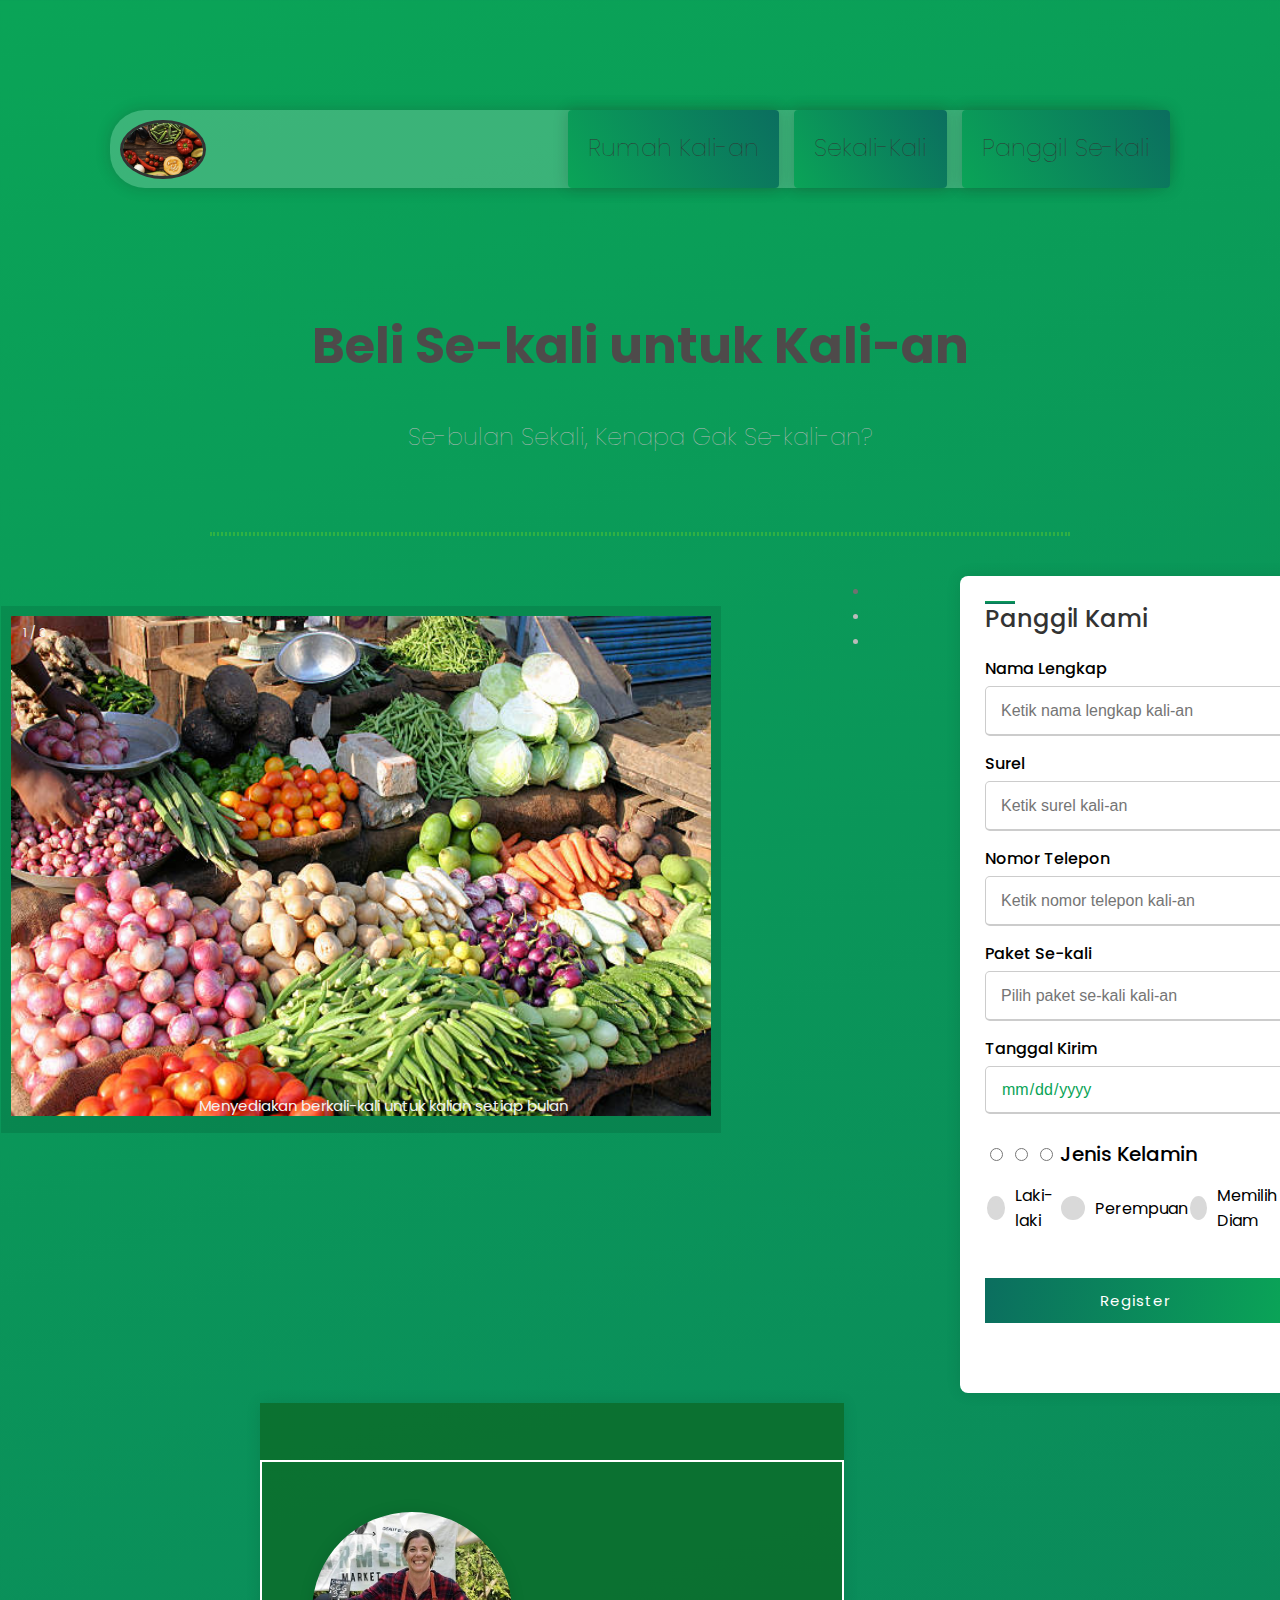
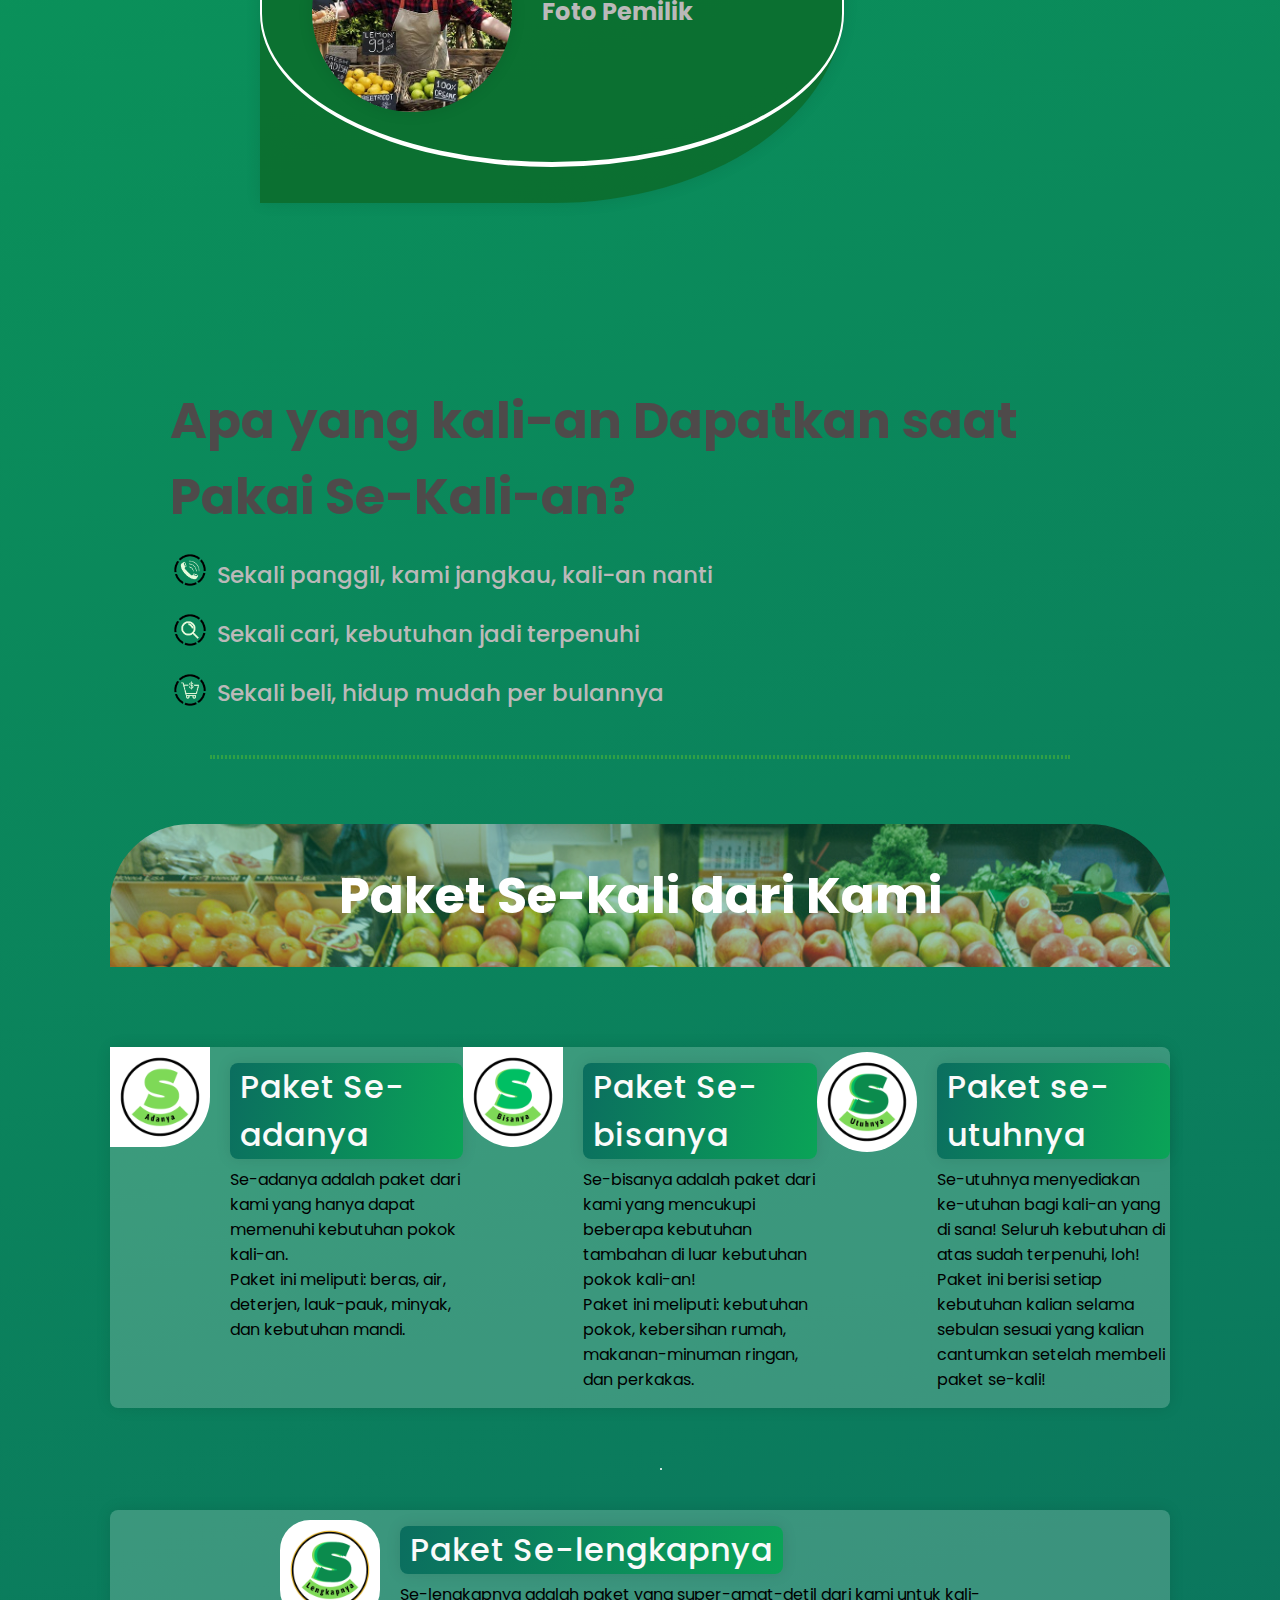
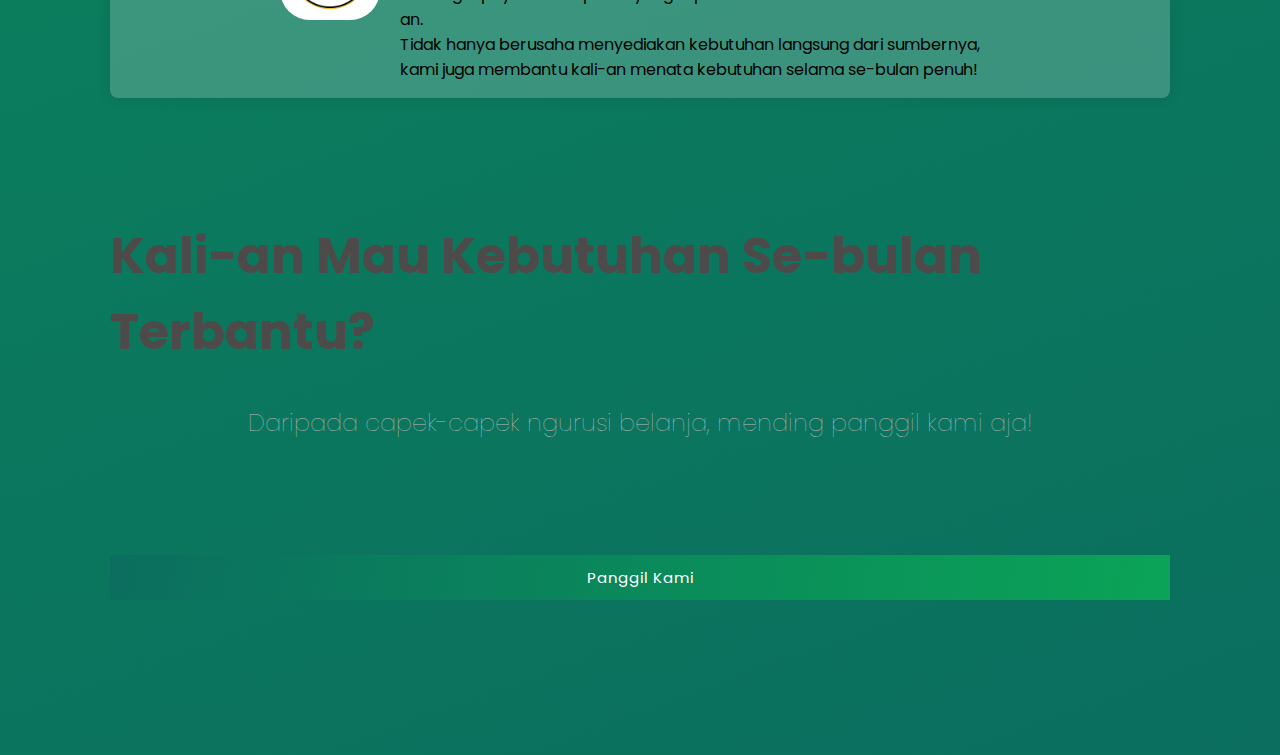
<file: index.html>
<!DOCTYPE html>
<html lang="en">
<head>
    <meta charset="UTF-8">
    <meta name="viewport" content="width=device-width, initial-scale=1.0">
    <link rel="stylesheet" href="css/style.css">
    <link href="https://fonts.googleapis.com/css2?family=Roboto+Mono:wght@500&display=swap" rel="stylesheet">
    <link rel="preconnect" href="https://fonts.gstatic.com">
    <title>Se-Kali-an</title>
</head>
<body>
    <header> 
        <section id="headerNavigation">
            <a href="https://www.tokopedia.com/grandsemenmortar/buah-rambutan-binjai-5-kg-medan-enak-manis-segar-fresh-fruit-murah?extParam=ivf%3Dfalse%26src%3Dsearch&refined=true" target="_blank">
                <img src="assets/Vegetable Ex1.jpg" class="logo">
            </a>
            <nav id="navigation">
                <div class="tiapnav1">
                <a href="https://instagram.com" target="_blank">Rumah Kali-an</a>
                </div>
                <div class="tiapnav1">
                <a href="https://youtube.com" target="_blank">Sekali-Kali</a>
                </div>
                <div class="tiapnav3">
                <a href="https://google.com" target="_blank">Panggil Se-kali</a>
                </div>
            </nav>
        </section>
        <section id="headerTitle">
            <h1 id="super">Beli Se-kali untuk Kali-an</h1>
            <h2 class="sub" id="sub">Se-bulan Sekali, Kenapa Gak Se-kali-an?</h2>
        </section>
        <hr>
    </header>
    <main>
        <section id="panggil">
           
                <div class="slideshow-container">

                    <div class="mySlides fade">
                      <div class="numbertext">1 / 3</div>
                      <img src="assets/Traditional Market Vegetable1.jpg" style="width: 700px;" height="500px">
                      <div class="text">Menyediakan berkali-kali untuk kalian setiap bulan</div>
                    </div>
                    
                    <div class="mySlides fade">
                      <div class="numbertext">2 / 3</div>
                      <img src="assets/Traditional Market Vegetable2.png" style="width: 700px;" height="500px">
                      <div class="text">Menyediakan berkali-kali untuk kalian setiap bulan</div>
                    </div>
                    
                    <div class="mySlides fade">
                      <div class="numbertext">3 / 3</div>
                      <img src="assets/Traditional Market Vegetable3.jpeg" style="width: 700px;" height="500px">
                      <div class="text">Menyediakan berkali-kali untuk kalian setiap bulan</div>
                    </div>
            
                </div>
                <div style="text-align:center">
                    <span class="dot"></span> 
                    <span class="dot"></span> 
                    <span class="dot"></span> 
                  </div>

           
            <div class="container">
                <div class="title">Panggil Kami</div>
                <form action="#">
                    <div class="user-details">
                        <div class="input-box">
                            <span class="details">Nama Lengkap</span>
                            <input type="text" id="namalengkap" placeholder="Ketik nama lengkap kali-an" required>
                        </div>
                        <div class="input-box">
                            <span class="details">Surel</span>
                            <input type="email" id="surel" placeholder="Ketik surel kali-an" required>
                        </div>
                        <div class="input-box">
                            <span class="details">Nomor Telepon</span>
                            <input type="text" id="nomor" placeholder="Ketik nomor telepon kali-an" required>
                        </div>
                        <div class="input-box">
                            <span class="details">Paket Se-kali</span>
                            <input type="text" id="paketsekali" placeholder="Pilih paket se-kali kali-an" required>
                        </div>
                        <div class="input-box">
                            <span class="details">Tanggal Kirim</span>
                            <input type="date" id="tanggal" required>
                        </div>
                    </div>
                    <div class="gender-details">
                        <input type="radio" name="gender" id="dot-1">
                        <input type="radio" name="gender" id="dot-2">
                        <input type="radio" name="gender" id="dot-3">
                        <span class="gender-title">Jenis Kelamin</span>
                        <div class="category">
                            <label for="dot-1">
                                <span class="dot one"></span>
                                <span class="gender">Laki-laki</span>
                            </label>
                            <label for="dot-2">
                                <span class="dot two"></span>
                                <span class="gender">Perempuan</span>
                            </label>
                            <label for="dot-3">
                                <span class="dot three"></span>
                                <span class="gender">Memilih Diam</span>
                            </label>
                        </div>
                    </div>
                    <div class="button">
                        <input type="submit" id="submitbutton" value="Register">
                    </div>
                </form>
        </section>
        <div id="article">
            <div class="quote">
                <img src="assets/Menjajakan.jpg" class="menjajakan">
                <h3 class="menurutdia">Foto Pemilik</h3>
            </div>
        </div>
        <section id="benefit">
            <h4 id="super">Apa yang kali-an Dapatkan saat Pakai Se-Kali-an?</h4>
            <section id="logolist">
            <div class="listgambar">
                <img src="assets/Logo1.png" width="40px">
                <img src="assets/Logo2.png" width="40px">
                <img src="assets/Logo3.png" width="40px">
            </div>
            <div id="dalambenefit">
                <ul class="none">
                    <li class="benefit">Sekali panggil, kami jangkau, kali-an nanti</li>
                    <li class="benefit">Sekali cari, kebutuhan jadi terpenuhi</li>
                    <li class="benefit">Sekali beli, hidup mudah per bulannya</li>
                </ul>
            </div>
            </section>
        </section>
        <hr>
        <br>
        <div class="jeda">
            <img
              class="demo-bg"
              src="assets/Fruits Etc1.jpg"
              alt=""
            >
            <div id="jeda">
              <h1> Paket Se-kali dari Kami</h1>
            </div>
        </div>
        <section id="paketan">
            <div id="logopaket1">
                <img src="assets/Se-1.png" width="100px" height="100px">
            </div>
            <div class="paketatas">
                <dl>
                    <dt class="title">Paket Se-adanya</dt>
                        <dt>Se-adanya adalah paket dari kami yang hanya dapat memenuhi kebutuhan pokok kali-an.</dt>
                        <dt>Paket ini meliputi: beras, air, deterjen, lauk-pauk, minyak, dan kebutuhan mandi.</dt>
                </dl>
            </div>
            <div id="logopaket2">
                <img src="assets/Se-2.png" width="100px" height="100px">
            </div>
            <div class="paketatas">
                <dl>
                    <dt class="title">Paket Se-bisanya</dt>
                        <dt>Se-bisanya adalah paket dari kami yang mencukupi beberapa kebutuhan tambahan di luar kebutuhan pokok kali-an!</dt>
                        <dt>Paket ini meliputi: kebutuhan pokok, kebersihan rumah, makanan-minuman ringan, dan perkakas. </dt>
                </dl>
            </div>
            <div id="logopaket3">
                <img src="assets/Se-3.png" width="100px" height="100px">
            </div>
            <div class="paketatas">
                <dl>
                    <dt class="title">Paket se-utuhnya</dt>
                        <dt>Se-utuhnya menyediakan ke-utuhan bagi kali-an yang di sana! Seluruh kebutuhan di atas sudah terpenuhi, loh!</dt>
                        <dt>Paket ini berisi setiap kebutuhan kalian selama sebulan sesuai yang kalian cantumkan setelah membeli paket se-kali!</dt>
                </dl>
             </div>
                </dl>
            </div>
        </section>
            <hr class="bataspaket">
            <section id="paketan">
            <div id="logopaket4">
                <img src="assets/Se-4.png" width="100px" height="100px">
            </div>
            <div class="paketbawah">
                <dl>
                    <dt class="title">Paket Se-lengkapnya</dt>
                        <dt>Se-lengkapnya adalah paket yang super-amat-detil dari kami untuk kali-an.</dt>
                        <dt>Tidak hanya berusaha menyediakan kebutuhan langsung dari sumbernya, kami juga membantu kali-an menata kebutuhan selama se-bulan penuh!</dt>
                </dl>
            </section>
        <section id="headerTitle">
            <h1 id="super">Kali-an Mau Kebutuhan Se-bulan Terbantu?</h1>
            <h2 class="sub" id="sub">Daripada capek-capek ngurusi belanja, mending panggil kami aja!</h2>
        </section>
    <footer>
        <form action="#panggil">
            <div class="button">
                <input type="submit" id="submitbutton" value="Panggil Kami">
                </a>
            </div>
        </form>
    </footer>
        
    </main>
    <script src="/Tugas REVOu Rekistra/js/script.js"></script>
</body>
</html>
</file>
<file: css/style.css>
@import url("https://fonts.googleapis.com/css2?family=Poppins:wght@200;300;400;500;600;700&display=swap");
* {
    font-family: "Poppins", sans-serif;
    .mySlides {display: none;}
}
hr {
  margin-bottom: 40px;
  border: 2px dotted rgba(135, 229, 21, 0.3);
  margin-left: 100px;
  margin-right: 100px;
}
body {
    min-height: 100vh;
    display: block;
    margin: 100px;
    padding: 10px;
    background: linear-gradient(160deg, #0aa457, #0b6e5f);
}
#headerNavigation {
    display: flex;
    justify-content: space-between;
    background:rgba(255, 255, 255, 0.2);
    box-shadow: 0 0 15px rgba(28, 23, 23, 0.2);
    border-radius: 35px;
}
#navigation {
display: flex;
gap: 15px;
}
.logo {
  margin-top: 10px;
  margin-left: 10px;
  width: 80px;
  border-radius: 50%;
  border: solid #333;
}
.tiapnav1, .tiapnav2, .tiapnav3 {
  padding: 20px;
  background: linear-gradient(60deg, #0aa457, #0b6e5f);
  font-weight: 500;
  border-radius: 4px;
  box-shadow: 0 0 15px rgba(28, 23, 23, 0.2);
  transition: all 0.3 ease;
}
a {
  color:#ffffff;
  font-size: x-large;
  font-weight: 100;
}
a:link {
  color:#333;
  font-size: x-large;
  font-weight: 100;
  text-decoration: none;
}
a:visited {
  text-decoration: none;
}
a:hover {
  color:#333;
  font-size: xx-large;
  font-weight: 500;
  text-decoration: none;
}
a:active {
  text-decoration: none;
}
#headerTitle {
    display: flex;
    align-items: center;
    flex-direction: column; 
}
#super {
    color: rgb(78, 74, 74);
    padding-top: 100px;
    padding-bottom: 5px;
    margin-bottom: 10px;
    margin-top: 20px;
    font-size: 50px
}
.sub {
    color: rgb(187, 185, 185);
    font-weight: lighter;
    align-self: center;
}
#sub {
    color: rgb(187, 185, 185);
    font-weight: lighter;
    padding-bottom: 50px;
}

/*MARK: panggil section */
#panggil {
    display: flex;
    flex-direction: row;
    gap: 100px;
    justify-content: center;
    
}
#article {
    margin-left: 150px;
    margin-top: 10px;
    display: flex;
    flex-direction: column;
    background: rgba(11, 93, 21, 0.6);
    height: 400px;
    max-width: fit-content;
    border-bottom-left-radius: 0%;
    border-bottom-right-radius: 50%;
    box-shadow: 0 0 15px rgba(0, 0, 0, 0.1);
    position: relative;
    justify-content: center;
}

/* Slideshow container */
.slideshow-container {
  width: 720px;
  height: fit-content;
  position:relative;
  margin: 30px;
  padding: 10px;
  box-sizing: border-box;
  vertical-align:bottom;
  background: rgba(0, 0, 0, 0.1);
}

/* Caption text */
.text {
  color: #f2f2f2;
  font-size: 15px;
  padding: 8px 12px;
  position: absolute;
  bottom: 8px;
  width: 100%;
  text-align: center;
}

/* Number text (1/3 etc) */
.numbertext {
  margin-top: 10px;
  color: #f2f2f2;
  font-size: 12px;
  padding: 8px 12px;
  position: absolute;
  top: 0;
}

/* The dots/bullets/indicators */
.dot {
  height: 5px;
  width: 5px;
  margin: 0 2px;
  background-color: #bbb;
  border-radius: 50%;
  display: inline-block;
  transition: background-color 0.6s ease;
}

.active {
  background-color: #717171;
}

/* Fading animation */
.fade {
  animation-name: fade;
  animation-duration: 1.5s;
}

.quote {
    display: flex;
    flex-direction: row;
    border: 2px solid#fff;
    max-width: 612px;
    max-height: auto;
    flex-wrap: wrap;
    justify-content: space-between;
    margin: 20px 0 0 0;
    position: relative;
    border-bottom-right-radius: 70%;
    border-bottom-left-radius: 70%;
    border-bottom-width: 5px;
    gap: 20px;
}
.menjajakan {
  margin: 50px 10px 50px 50px;
  border-radius: 50%;
  width: 200px;
  box-shadow: 0 0 15px rgba(0, 0, 0, 0.1);
  border-bottom-width: 2px;
}
.menjajakan:hover {
  transform: scale(2);
  border: 2px solid #ffffff;
  transition: all 0.3 ease;
}
.menurutdia {
    color: rgb(187, 185, 185);
    font-weight: bolder;
    font-size: x-large;
    align-self: center;
    margin-right: 150px;
}
#benefit {
    display: flex; 
    flex-direction: column;
    padding-top: 60px;
    margin-left: 60px;
    max-width: auto;
}
#logolist {
    display: flex;
    flex-direction: row;
    gap: 2px;
    width: auto;
}
#dalambenefit {
    flex-basis: 97%;
    flex-grow: 0;
    display: flex; 
    flex-direction: column;
}
.listgambar {
    display: flex;
    flex-direction: column;
    flex-basis: 3%;
    flex-grow: 0;
    gap: 20px;
}
ul.none {
    display: flex;
    flex-direction: column;
    list-style-type: none;
    gap: 25px;
    padding-top: 8px;
    padding-bottom: 37px;
    padding-left: 5px;
    font-size: larger;
    margin-top: 0;
    margin-bottom: 0;
    color: rgb(187, 185, 185);
    font-size: larger;
}
.benefit {
    font-size: larger;
    font-weight: 500;
}
.jeda {
    overflow: hidden;
    position: relative;
    display: flex;
    flex-direction: column;
    margin-bottom: 80px;
}
.demo-bg {
    opacity: 0.6;
    position: absolute;
    width: 100%;
    border-radius: 80px;
} 
#jeda {
    color: rgb(255, 255, 255);
    font-size: 25px;
    position: relative;
    align-self: center;
}
  .container {
    max-width: 500px;
    width: 80%;
    height: auto;
    background: #fff;
    padding: 25px;
    border-radius: 8px;
    box-shadow: 0 0 15px rgba(0, 0, 0, 0.1);
  }
  .container .title {
    font-size: 1.5rem;
    color: #333;
    font-weight: 500;
    position: relative;
  }
  .container .title::before {
    content:'';
    position:absolute;
    left: 0;
    right: 0;
    height: 3px;
    width: 30px;
    background: linear-gradient(#0aa457, #0b6e5f);
  }
  .container form .user-details {
    display: flex;
    flex-wrap: wrap;
    justify-content: space-between;
    margin: 20px 0 10px 0;
  }
  form .user-details .input-box {
    margin-bottom: 15px;
    width: 100%;
  }
  .user-details .input-box .details {
    display: block;
    font-weight: 500;
    margin-bottom: 5px;
  }
  .user-details .input-box input {
    height: 45px;
    width: 100%;
    color: #0aa457;
    outline: none;
    border-radius: 5px;
    border: 1px solid #ccc;
    padding-left: 15px;
    font-size: 16px;
    border-bottom-width: 2px;
    transition: all 0.3s ease;
  }
  input[type="date"] {
    background-color: transparent;
    height: 45px;
    width: 100%;
    font-size: 16px;
    font-family:sans-serif;
    outline: none;
    border-radius: 5px;
  }
  .user-details .input-box input:focus,
  .user-details .input-box input:valid {
    border-color: #0b6e5f;
  }
  ::placeholder {
    font-family:sans-serif
  }
  ::-webkit-calendar-picker-indicator {
    background-color: linear-gradient(#0aa457, #0b6e5f);
    border-radius: 5px;
  }
  form .gender-details .gender-title {
    font-size: 20px;
    font-weight: 500;
  }
  form .gender-details .category {
    display: flex;
    width: 80%;
    margin: 14px 0;
    justify-content: space-between;
  }
  .gender-details .category label {
  display: flex;
  align-items: center;
  }
  .gender-details .category .dot {
    height: 18px;
    width: 18px;
    background: #d9d9d9;
    border-radius: 50%;
    margin-right: 10px;
    border: 3px solid #d9d9d9;
    transition: all 0.3 ease;
  }
  #dot-1:checked ~ .category label .one {
    border-color: #d9d9d9;
    background: linear-gradient(#0aa457, #0b6e5f);
  }
  #dot-2:checked ~ .category label .two {
    border-color: #d9d9d9;
    background: linear-gradient(#0aa457, #0b6e5f);
  }
  #dot-3:checked ~ .category label .three {
    border-color: #d9d9d9;
    background: linear-gradient(#0aa457, #0b6e5f);
  }
  form input [type="radio"] {
    display:none; 
  }
  form .button {
    height: 45px;
    margin: 45px 0;
  }
  form .button input { 
    height: 100%;
    width: 100%;
    outline: none;
    color: #fff;
    border: none;
    font-size: 15px;
    letter-spacing: 1px;
    background: linear-gradient(280deg, #0aa457, #0b6e5f);
    transition: all 0.2s ease;
  }
  form .button input:hover {
    background: #d9d9d9;
  }
  #paketan {
    background: rgba(255, 255, 255, 0.2);
    display: flex;
    flex-direction: row;
    max-width: 100%;
    margin-right: 0;
    justify-content: center;
    border-radius: 8px;
    box-shadow: 0 0 15px rgba(0, 0, 0, 0.1);
  }
  #logopaket1 {
    max-width: fit-content;
    max-height: 100px;
    background-color: #fff;
    outline: none; 
    border-bottom-right-radius: 50%;
  }
  #logopaket2 {
    max-width: fit-content;
    max-height: 100px;
    background-color: #fff;
    outline: none; 
    border-bottom-right-radius: 50%;
    border-bottom-left-radius: 50%;
  }
  #logopaket3 {
    max-width: fit-content;
    max-height: 100px;
    background-color: #fff;
    outline: none; 
    border-radius: 50%;
    margin-top: 5px;
  }
  #logopaket4 {
    max-width: fit-content;
    max-height: 100px;
    background-color: #fff;
    outline: none; 
    border-radius: 30%;
    margin-top: 10px;
  }
  #logopaket1:hover {
    transform: scale(1.5);
  }
  #logopaket2:hover {
    transform: scale(1.5);
  }
  #logopaket3:hover {
    transform: scale(1.5);
  }
  #logopaket4:hover {
    transform: scale(2);
  }
  .paketatas {
    padding-left: 20px;
    display: flex;
    flex-direction: column;
    width: 600px;
    max-height: fit-content;
  }
  .bataspaket{
    margin-top: 60px;
    margin-bottom: 40px;
    border: 1px solid rgba(255, 255, 255, 0.8);
    margin-left: 550px;
    margin-right: 550px;
  }
  .paketbawah {
    padding-left: 20px;
    display: flex;
    flex-direction: column;
    width: 600px;
    max-height: fit-content;
  }
  .paketatas .title {
    font-size: 2rem;
    color:rgba(250, 250, 250);
    font-weight: 500;
    background: linear-gradient(280deg, #0aa457, #0b6e5f);
    outline: none;
    letter-spacing: 1px;
    padding-left: 10px;
    padding-right: 10px;
    margin-bottom: 8px;
    max-width: fit-content;
    box-shadow: 0 0 15px rgba(0, 0, 0, 0.1);
    border-radius: 8px;
  }
  .paketbawah .title {
    font-size: 2rem;
    color:rgba(250, 250, 250);
    font-weight: 500;
    background: linear-gradient(280deg, #0aa457, #0b6e5f);
    outline: none;
    letter-spacing: 1px;
    padding-left: 10px;
    padding-right: 10px;
    margin-bottom: 8px;
    max-width: fit-content;
    box-shadow: 0 0 15px rgba(0, 0, 0, 0.1);
    border-radius: 8px;
  }
  .submitend { 
    height: 100%;
    width: 400px;
    outline: none;
    color: #fff;
    border: none;
    font-size: 15px;
    letter-spacing: 1px;
    background: linear-gradient(280deg, #0aa457, #0b6e5f);
    transition: all 0.2s ease;
  }

  @keyframes fade {
    from {opacity: .4} 
    to {opacity: 1}
  }
  

  @media only screen and (min-width: 600px) { 
  
  }
  @media only screen and (min-width: 768px) {

  }
</file>
